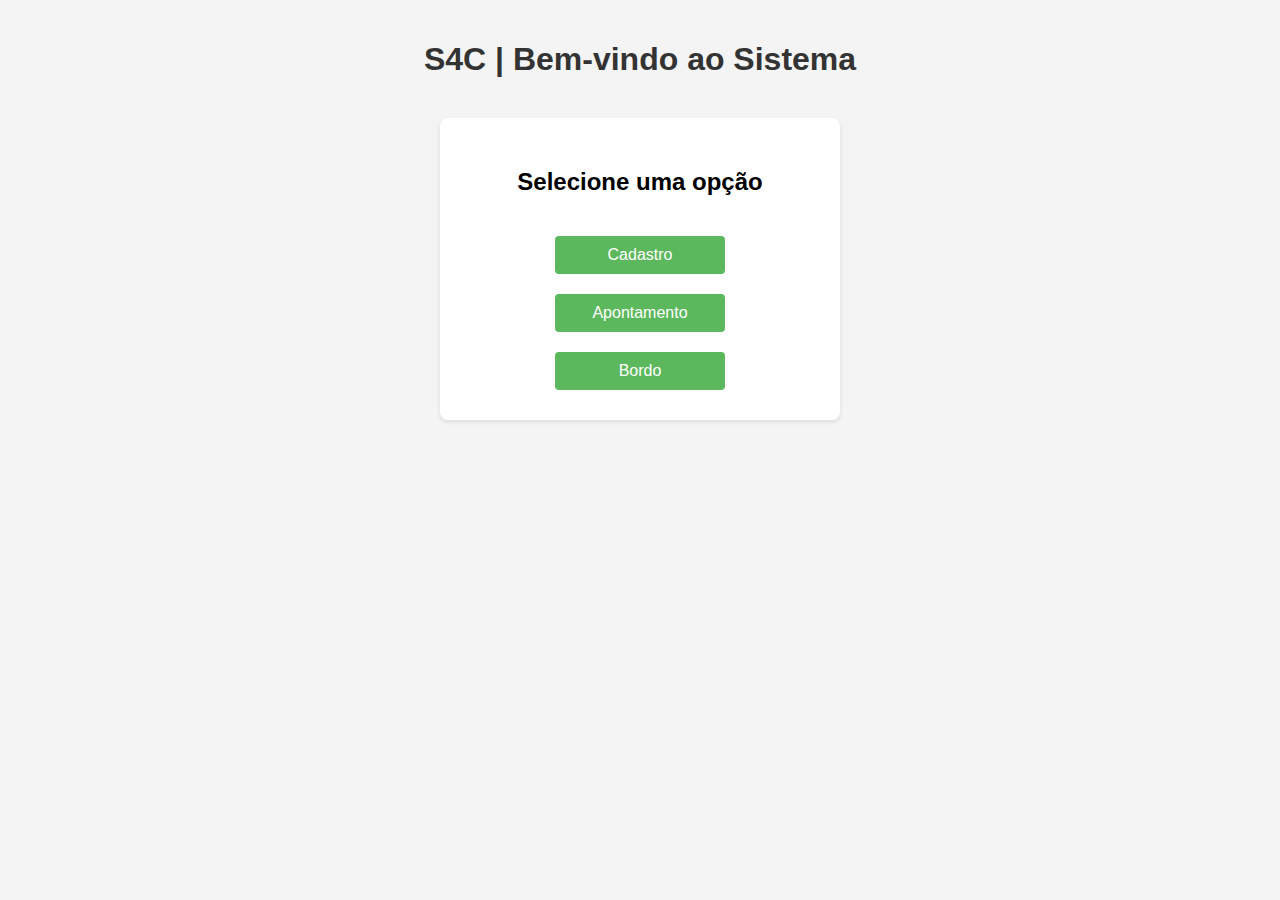
<file: templates/index.html>
<!DOCTYPE html>
<html lang="pt-BR">
<head>
    <meta charset="UTF-8">
    <meta name="viewport" content="width=device-width, initial-scale=1.0">
    <link rel="icon" type="image/x-icon" href="..\static\favicon.ico">
    <link rel="stylesheet" href="..\static\style.css">
    <title>PJI310 | Ambiente interativo</title>
</head>
<body>
    <h1>S4C | Bem-vindo ao Sistema</h1>
      
    <form class="form-index" action="/" method="POST">
        <h2>Selecione uma opção</h2>
        <button class="btn-index" name="action" type="Submit" value="P1">Cadastro</button>
        <button class="btn-index" name="action" type="Submit" value="P2">Apontamento</button>
        <button class="btn-index" name="action" type="Submit" value="P3">Bordo</button>
    </form>
</body>
</html>
</file>
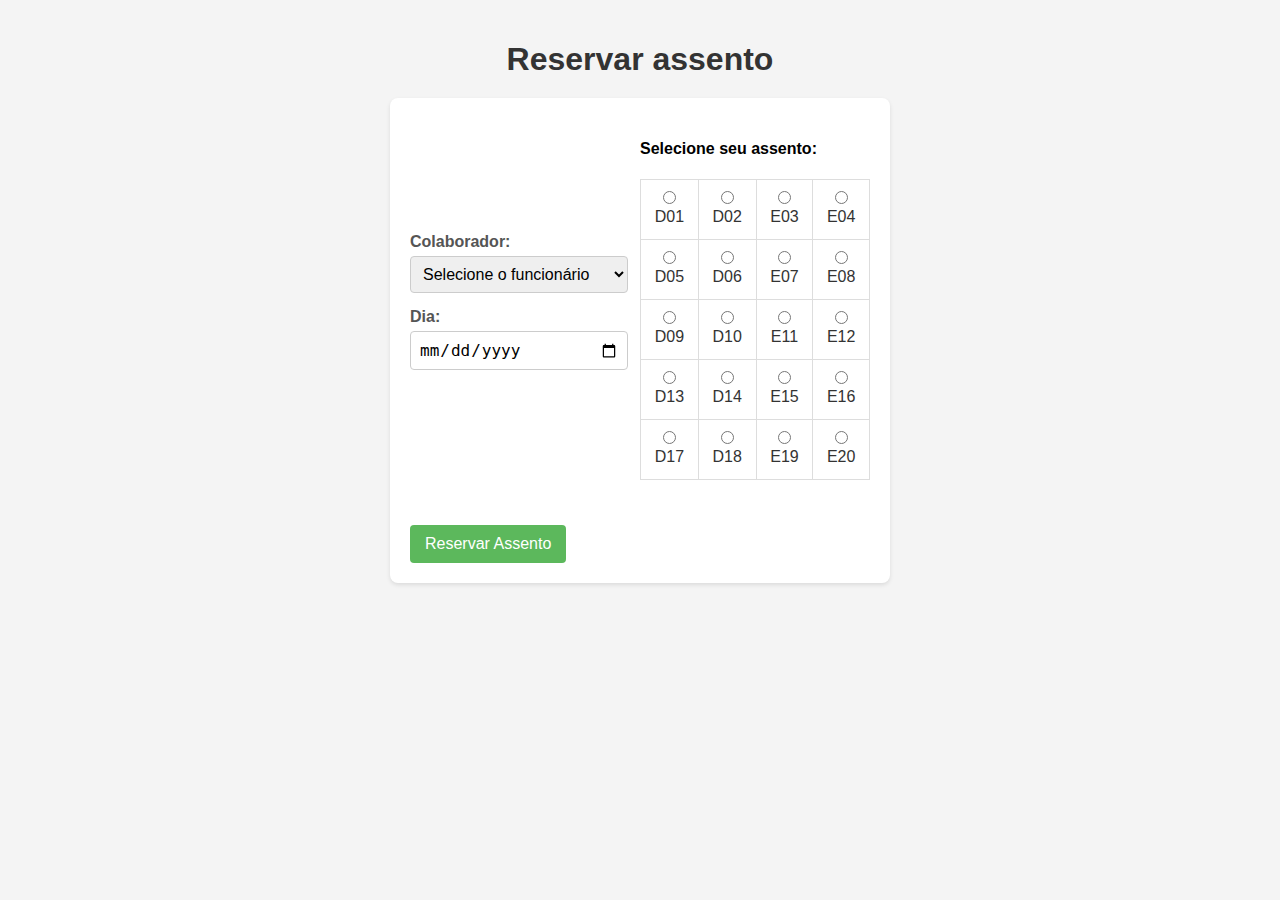
<file: templates/apontamento.html>
<!DOCTYPE html>
<html lang="pt-BR">
<head>
    <meta charset="UTF-8">
    <meta name="viewport" content="width=device-width, initial-scale=1.0">
    <link rel="icon" type="image/x-icon" href="..\static\favicon.ico">
    <link rel="stylesheet" href="..\static\style.css">
    <script src="..\static\script.js"></script>
    <title>Apontamento</title>
</head>
<body>
    <h1>Reservar assento</h1>

    <form action="#" class="form-apontamento" method="post">
        <div class="bipartido">
            <div class="conteudo">
                <div>
                    <label for="funcionario">Colaborador:</label>
                    <select id="funcionario" name="funcionario" required>
                        <option value="" disabled selected>Selecione o funcionário</option>
                        <option value="funcionario1">Funcionário 1</option>
                        <option value="funcionario2">Funcionário 2</option>
                        <option value="funcionario3">Funcionário 3</option>
                        </select>
                </div>

                <div>
                    <label for="data_reserva">Dia:</label>
                    <input type="date" id="data_reserva" name="data_reserva" required>
                </div>
            </div>
            
            <div class="conteudo">    
                <h4>Selecione seu assento:</h4>
                <table class="assentos-table">
                    <tbody>
                        <tr>
                            <td>
                                <input type="radio" id="d01" name="assento" value="D01">
                                <label for="d01">D01</label>
                            </td>
                            <td>
                                <input type="radio" id="d02" name="assento" value="D02">
                                <label for="d02">D02</label>
                            </td>
                            <td>
                                <input type="radio" id="e03" name="assento" value="E03">
                                <label for="e03">E03</label>
                            </td>
                            <td>
                                <input type="radio" id="e04" name="assento" value="E04">
                                <label for="e04">E04</label>
                            </td>
                        </tr>
                        <tr>
                            <td>
                                <input type="radio" id="d05" name="assento" value="D05">
                                <label for="d05">D05</label>
                            </td>
                            <td>
                                <input type="radio" id="d06" name="assento" value="D06">
                                <label for="d06">D06</label>
                            </td>
                            <td>
                                <input type="radio" id="e07" name="assento" value="E07">
                                <label for="e07">E07</label>
                            </td>
                            <td>
                                <input type="radio" id="e08" name="assento" value="E08">
                                <label for="e08">E08</label>
                            </td>
                        </tr>
                        <tr>
                            <td>
                                <input type="radio" id="d09" name="assento" value="D09">
                                <label for="d09">D09</label>
                            </td>
                            <td>
                                <input type="radio" id="d10" name="assento" value="D10">
                                <label for="d10">D10</label>
                            </td>
                            <td>
                                <input type="radio" id="e11" name="assento" value="E11">
                                <label for="e11">E11</label>
                            </td>
                            <td>
                                <input type="radio" id="e12" name="assento" value="E12">
                                <label for="e12">E12</label>
                            </td>
                        </tr>
                        <tr>
                            <td>
                                <input type="radio" id="d13" name="assento" value="D13">
                                <label for="d13">D13</label>
                            </td>
                            <td>
                                <input type="radio" id="d14" name="assento" value="D14">
                                <label for="d14">D14</label>
                            </td>
                            <td>
                                <input type="radio" id="e15" name="assento" value="E15">
                                <label for="e15">E15</label>
                            </td>
                            <td>
                                <input type="radio" id="e16" name="assento" value="E16">
                                <label for="e16">E16</label>
                            </td>
                        </tr>
                        <tr>
                            <td>
                                <input type="radio" id="d17" name="assento" value="D17">
                                <label for="d17">D17</label>
                            </td>
                            <td>
                                <input type="radio" id="d18" name="assento" value="D18">
                                <label for="d18">D18</label>
                            </td>
                            <td>
                                <input type="radio" id="e19" name="assento" value="E19">
                                <label for="e19">E19</label>
                            </td>
                            <td>
                                <input type="radio" id="e20" name="assento" value="E20">
                                <label for="e20">E20</label>
                            </td>
                        </tr>
                    </tbody>
                </table>
            </div>
        </div>
        <button value="m3">Reservar Assento</button>
    </form>
</body>
</html>
</file>
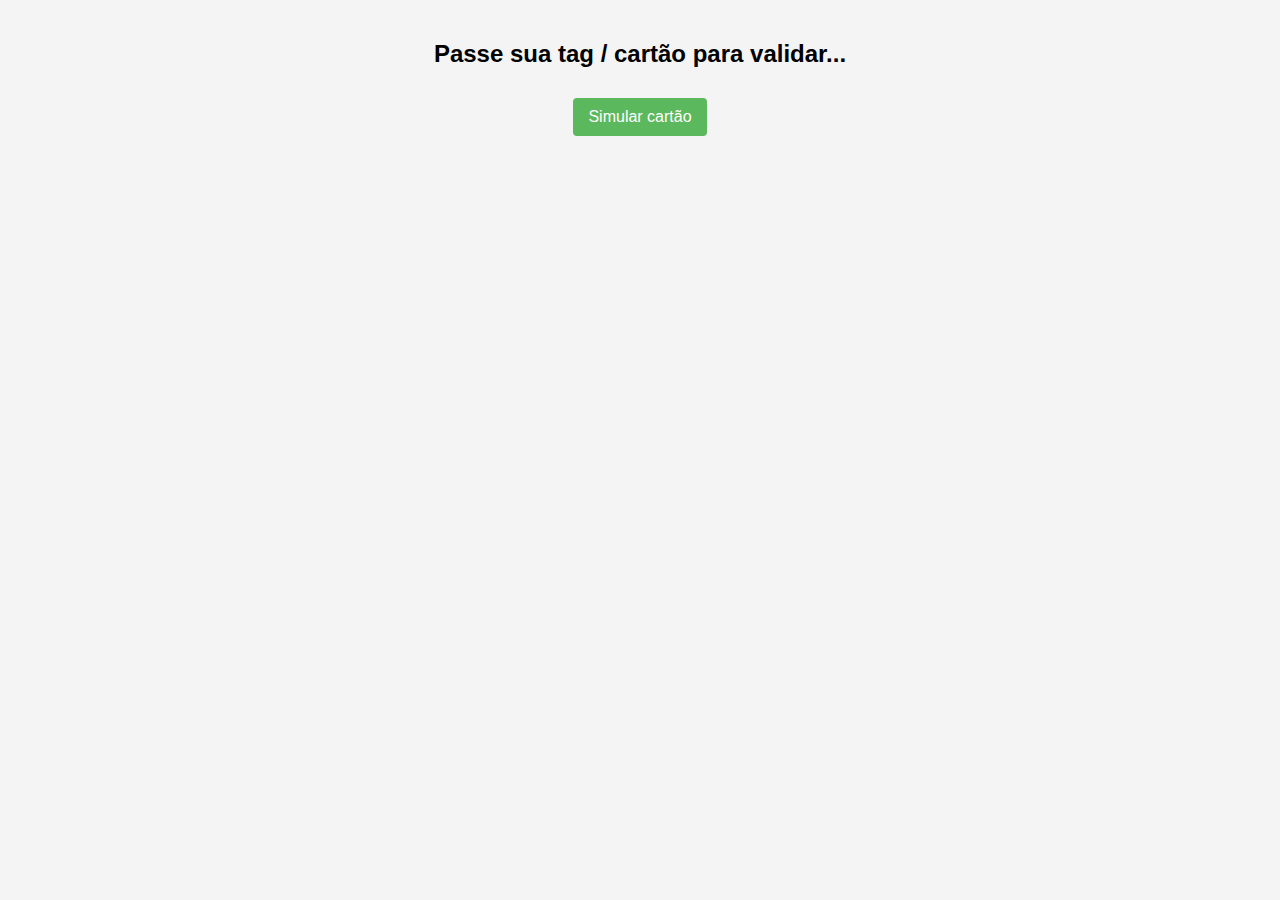
<file: templates/bordo.html>
<!DOCTYPE html>
<html lang="pt-BR">
<head>
    <meta charset="UTF-8">
    <meta name="viewport" content="width=device-width, initial-scale=1.0">
    <link rel="icon" type="image/x-icon" href="..\static\favicon.ico">
    <link rel="stylesheet" href="..\static\style.css">
    <script src="..\static\script.js"></script>
    <title>Bordo</title>
</head>
<body>
    <h2>Passe sua tag / cartão para validar...</h2>
    <button value="m2">Simular cartão</button>
</body>
</html>
</file>
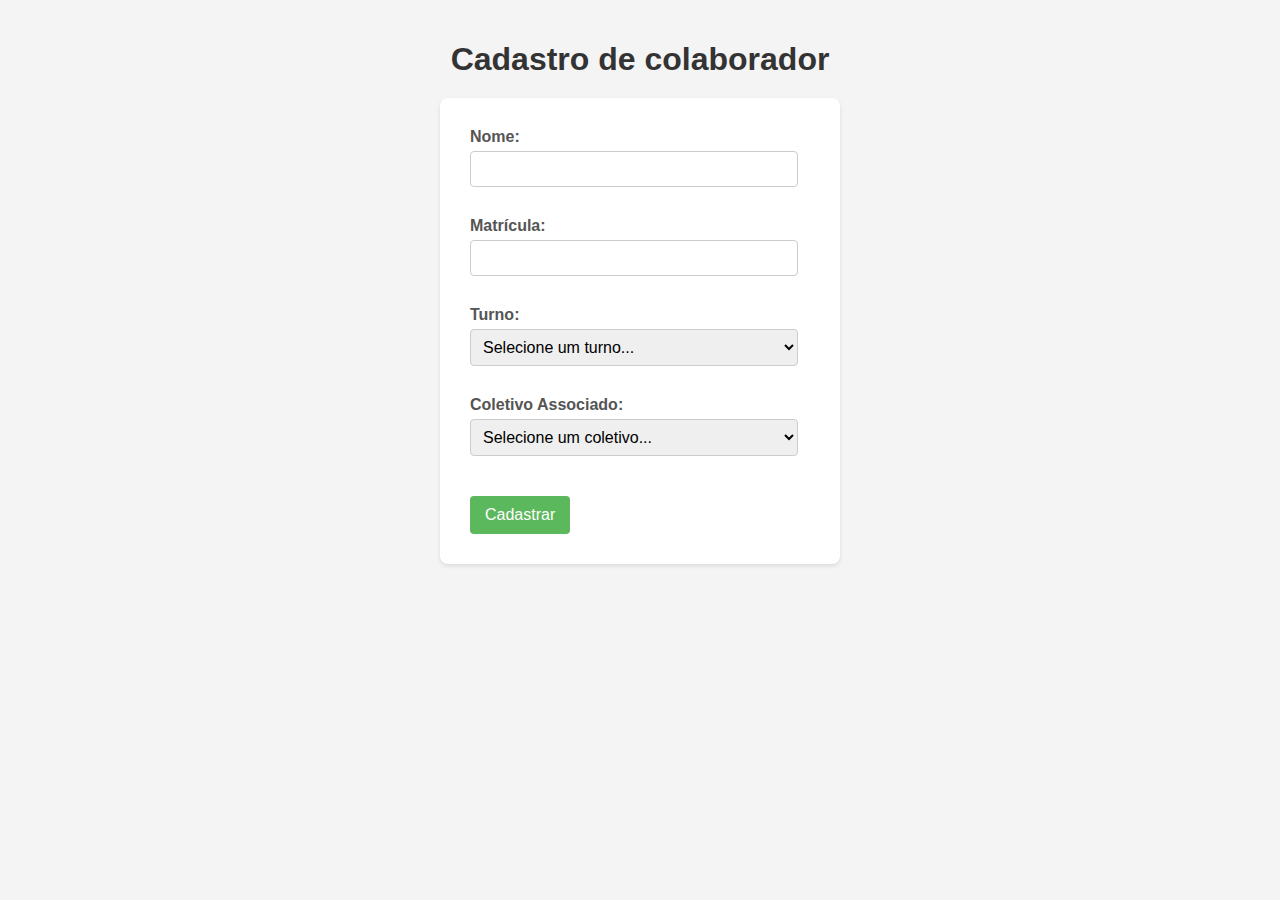
<file: templates/cadastro.html>
<!DOCTYPE html>
<html lang="pt-BR">
<head>
    <meta charset="UTF-8">
    <meta name="viewport" content="width=device-width, initial-scale=1.0">
    <link rel="icon" type="image/x-icon" href="..\static\favicon.ico">
    <link rel="stylesheet" href="..\static\style.css">
    <script src="..\static\script.js"></script>
    <title>Cadastro</title>
</head>
<body>
    <h1>Cadastro de colaborador</h1>

    <form action="#" method="post">
        <div>
            <label for="nome">Nome:</label>
            <input type="text" id="nome" name="nome" required>
        </div>

        <div>
            <label for="matricula">Matrícula:</label>
            <input type="text" id="matricula" name="matricula" required>
        </div>

        <div>
            <label for="coletivo">Turno:</label>
            <select id="coletivo" name="coletivo" placeholder="Selecione um turno">
                <option value="">Selecione um turno...</option>
                <option value="coletivo_a">Turno A</option>
                <option value="coletivo_b">Turno B</option>
                <option value="coletivo_c">Turno C</option>
            </select>
        </div>

        <div>
            <label for="coletivo" >Coletivo Associado:</label>
            <select id="coletivo" name="coletivo" placeholder="Selecione um coletivo">
                <option value="">Selecione um coletivo...</option>
                <option value="coletivo_a">Coletivo A</option>
                <option value="coletivo_b">Coletivo B</option>
                <option value="coletivo_c">Coletivo C</option>
            </select>
        </div>

        <button value="m1">Cadastrar</button>
    </form>
</body>
</html>
</file>
